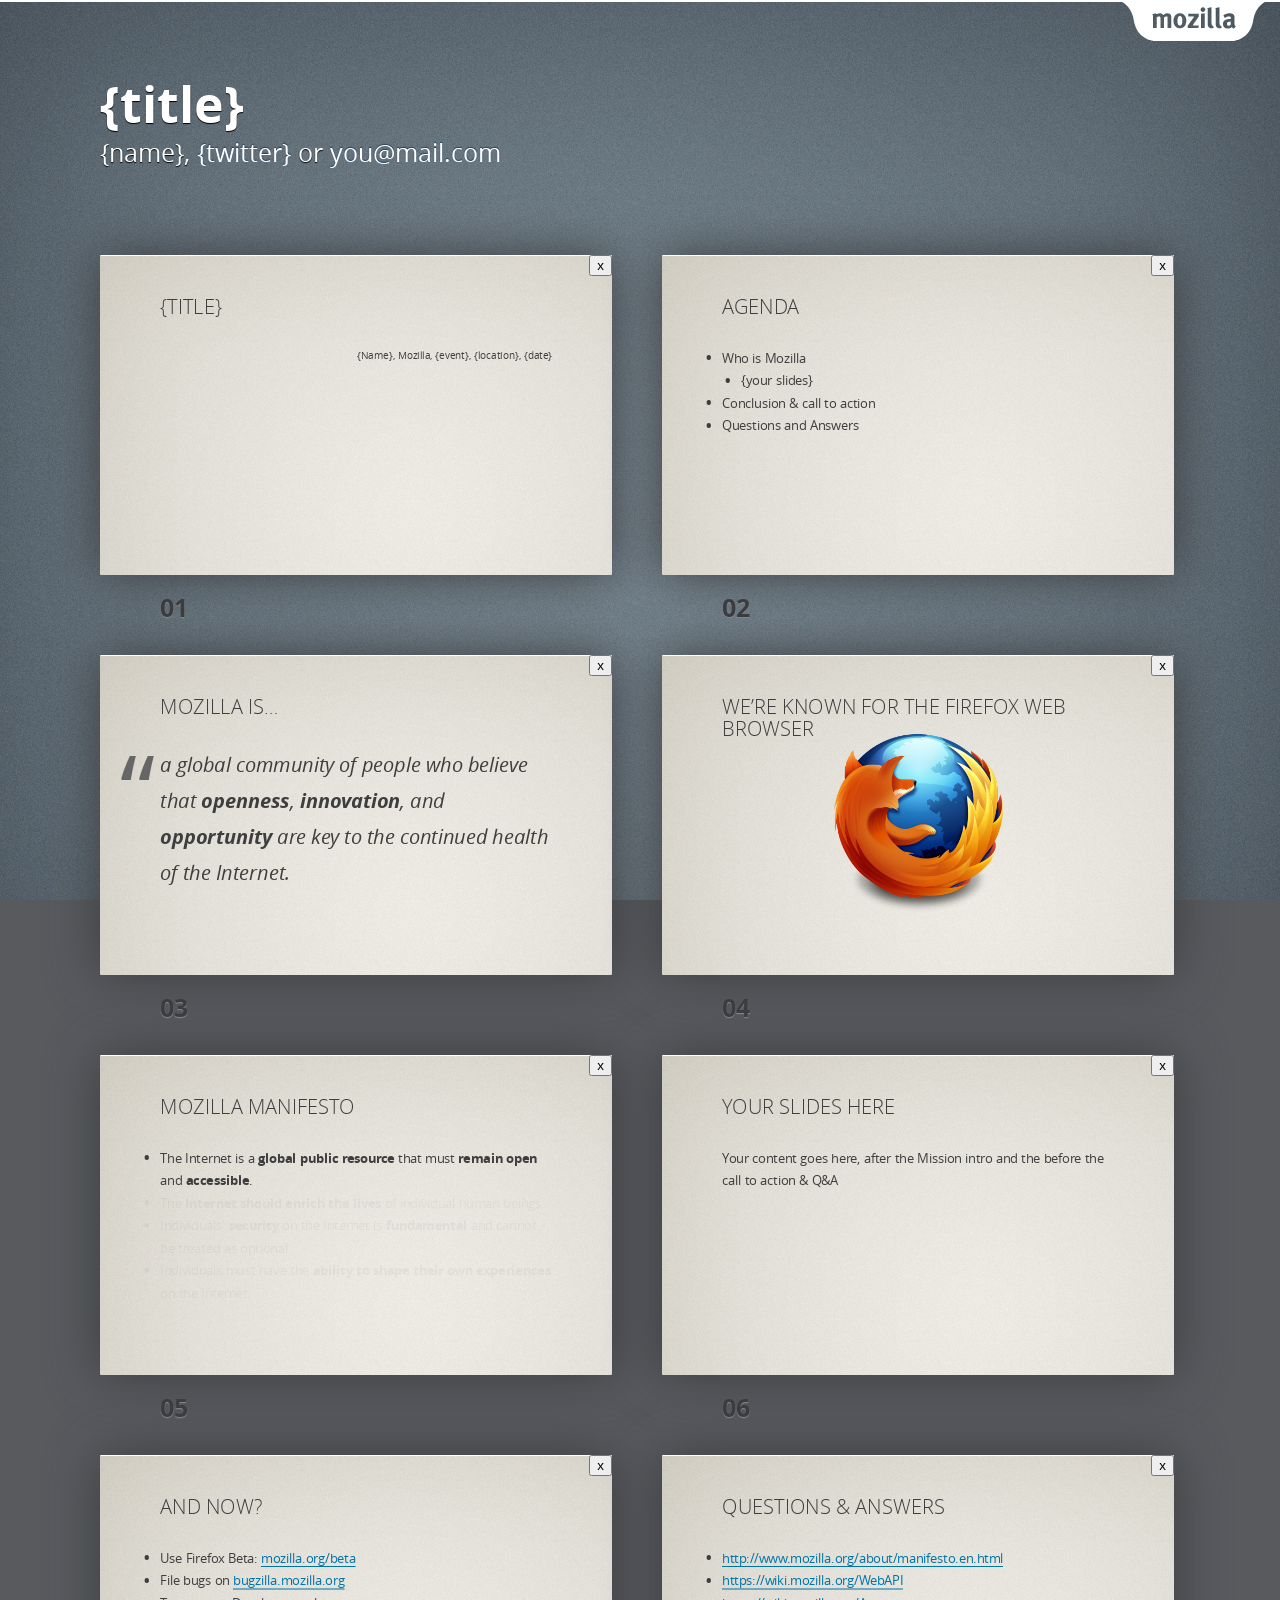
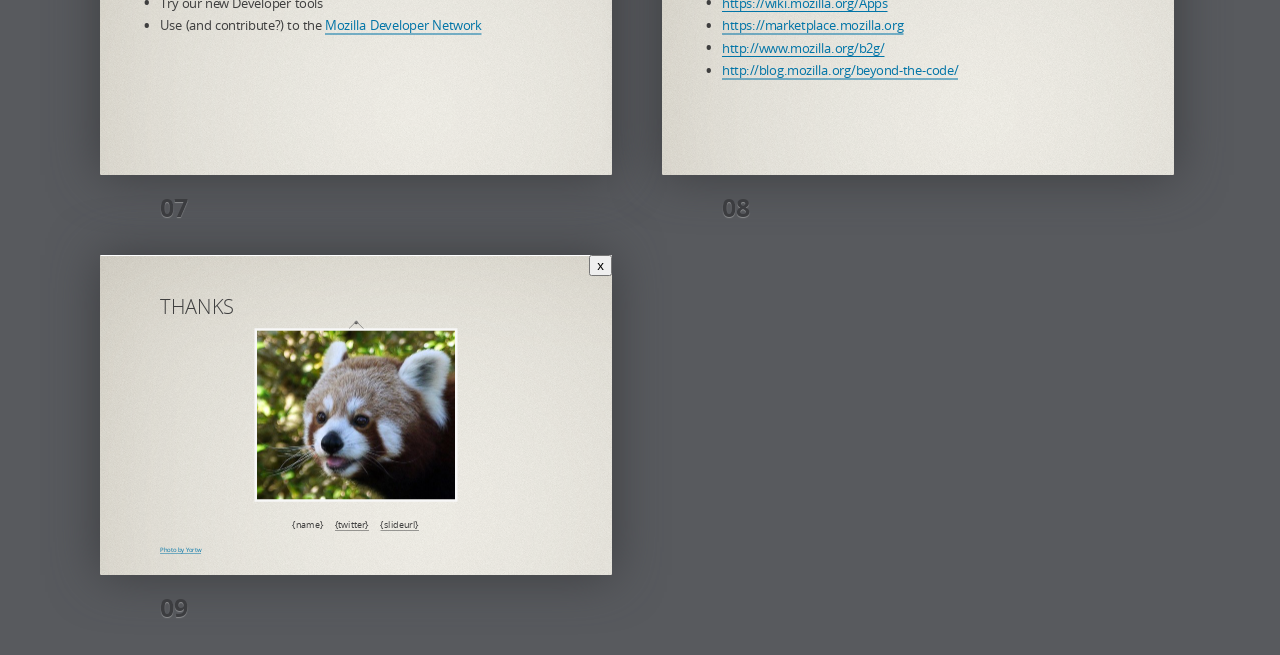
<file: html5/mozilla-mission.html>
<!DOCTYPE HTML>
<html lang="en-US" class="fade">
<head>
  <title>{title}</title>
  <meta charset="UTF-8">
  <meta name="viewport" content="width=1274, user-scalable=no">
  <link rel="stylesheet" href="themes/mozilla/styles/style.css">
  <style type="text/css">

  </style>
</head>
<body class="list">

  <header class="caption">
    <h1>{title}</h1>
    <p class="footer">{name}, <a href="http://twitter.com/">{twitter}</a> or <a href="mailto:">you@mail.com</a></p>
  </header>

  <div id="cover" class="slide"><div>
    <section>
      <header>
        <h2>{title}</h2>
      </header>
      <footer class="byline">{Name}, Mozilla, {event}, {location}, {date}</footer>
    <footer class="notes">
    </footer>
    </section>
  </div></div>

  <div id="agenda" class="slide"><div>
    <section>
      <header>
        <h2>Agenda</h2>
      </header>
      <ul>
        <li>Who is Mozilla
          <ul>
            <li>{your slides}</li>
          </ul>  
        </li>
        <li>Conclusion & call to action</li>
        <li>Questions and Answers</li>
      </ul> 
      <footer class="notes">
      </footer>
    </section>
  </div></div>

  <div id="mozilla-is" class="slide"><div>
    <section>
      <header>
        <h2>Mozilla is&hellip;</h2>
      </header>
      <blockquote>
        a global community of people who believe that <strong>openness</strong>, <strong>innovation</strong>, and <strong>opportunity</strong> are key to the continued health of the Internet.
      </blockquote>
      <footer class="notes">
      </footer>
    </section>
  </div></div>

  <div id="firefox" class="slide"><div>
    <section>
      <header>
        <h2>We’re known for the Firefox Web Browser</h2>
      </header>
        <img src="themes/mozilla/images/Fx-logo.png" class="middle" width="400" alt="Firefox">
      <footer class="notes">
      </footer>
    </section>
  </div></div>

  <div id="manifesto" class="slide"><div>
    <section>
      <header>
        <h2>Mozilla Manifesto</h2>
      </header>
      <ul class="inner">
        <li class="active">The Internet is a <strong>global public resource</strong> that must <strong>remain open</strong> and <strong>accessible</strong>.</li>
        <li>The <strong>Internet should enrich the lives</strong> of individual human beings.</li>
        <li>Individuals' <strong>security</strong> on the Internet is <strong>fundamental</strong> and cannot be treated as optional.</li>
        <li>Individuals must have the <strong>ability to shape their own experiences</strong> on the Internet.</li>
      </ul>
      <footer class="notes">
      </footer>
    </section>
  </div></div>

  <div id="yourslides" class="slide"><div>
    <section>
      <header>
        <h2>Your slides here</h2>
      </header>
      <p>Your content goes here,
after the Mission intro and the before the call to action  & Q&A</p>
      <footer class="notes">
      </footer>
    </section>
  </div></div>

  <div id="drawing" class="slide"><div>
    <section>
      <header>
        <h2>And now?</h2>
      </header>
      <ul>
        <li>Use Firefox Beta: <a href="http://mozilla.org/beta">mozilla.org/beta</a></li>
        <li>File bugs on <a href="http://bugzilla.mozilla.org">bugzilla.mozilla.org</a></li>
        <li>Try our new Developer tools</li>
        <li>Use (and contribute?) to the <a href="http://developer.mozilla.org">Mozilla Developer Network</a></li>
      </ul>
      <footer class="notes">
      </footer>
    </section>
  </div></div>

  <div id="qanda" class="slide"><div>
    <section>
      <header>
        <h2>Questions & Answers</h2>
      </header>
      <ul>
        <li><a href="http://www.mozilla.org/about/manifesto.en.html">http://www.mozilla.org/about/manifesto.en.html</a></li>
        <li><a href="https://wiki.mozilla.org/WebAPI">https://wiki.mozilla.org/WebAPI</a></li>
        <li><a href="https://wiki.mozilla.org/Apps">https://wiki.mozilla.org/Apps</a></li>
        <li><a href="https://marketplace.mozilla.org">https://marketplace.mozilla.org</a></li>
        <li><a href="http://www.mozilla.org/b2g/">http://www.mozilla.org/b2g/</a></li>
        <li><a href="http://blog.mozilla.org/beyond-the-code/">http://blog.mozilla.org/beyond-the-code/</a></li>
      </ul>
      <footer class="notes">
      </footer>
    </section>
  </div></div>

  <div id="thanks" class="slide"><div>
    <section>
      <header>
        <h2>Thanks</h2>
      </header>
        <figure class="frame middle swing">
        <img src="pictures/mozillaoverview/redpanda.jpg" 
             alt="Red panda (Firefox)">
        </figure>
      <ul class="oneline demourl">
        <li>{name}</li>
        <li><a href="http://twitter.com/">{twitter}</a></li>
        <li><a href="{slideurl}">
          {slideurl}
        </a></li>
      </ul>
      <small class="credits">
        <a href="http://www.flickr.com/photos/yortw/5798336827/">
          Photo by Yortw
        </a>
      </small>
    <footer class="notes">
      Thanks for listening! 
    </footer>
    </section>
  </div></div>

  <div class="progress"><div></div></div>
  <script src="scripts/script.js"></script>
  <!-- Copyright © 2010–2012 Vadim Makeev — pepelsbey.net -->
</body>
</html>
</file>
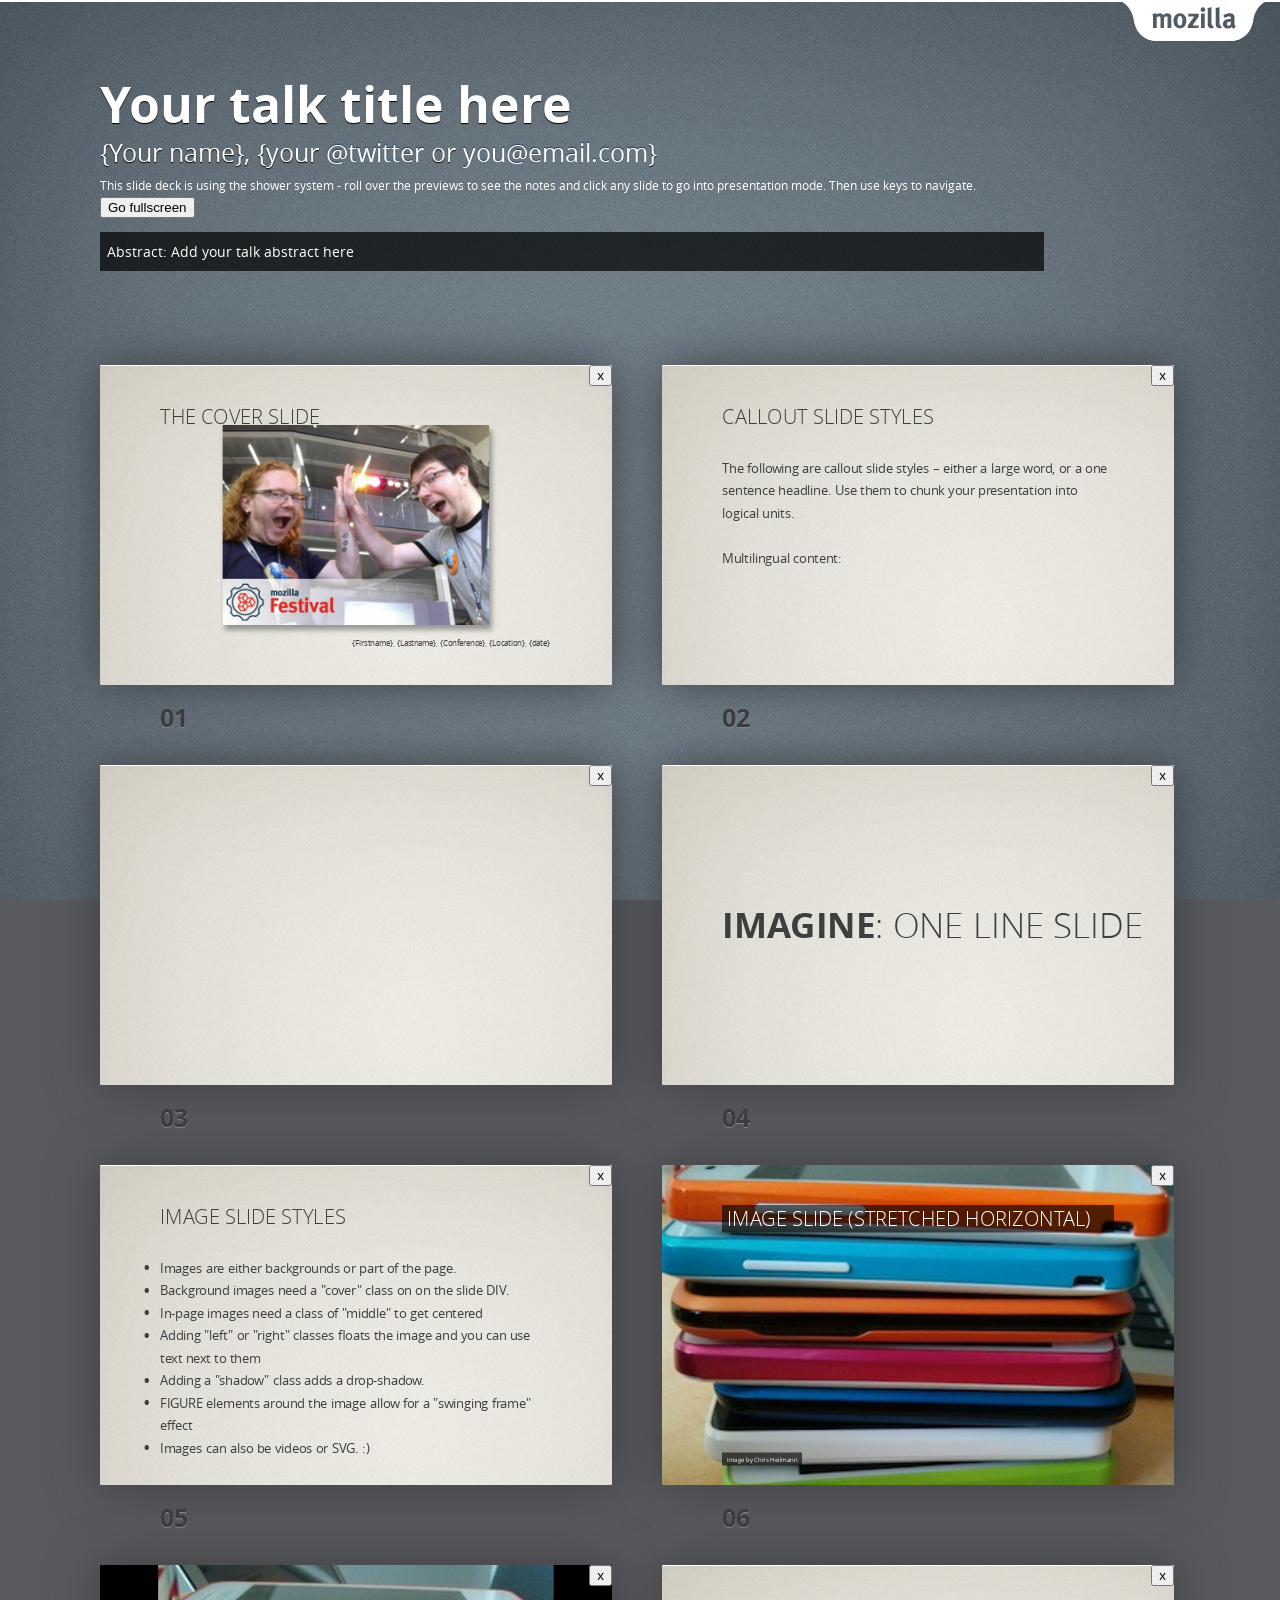
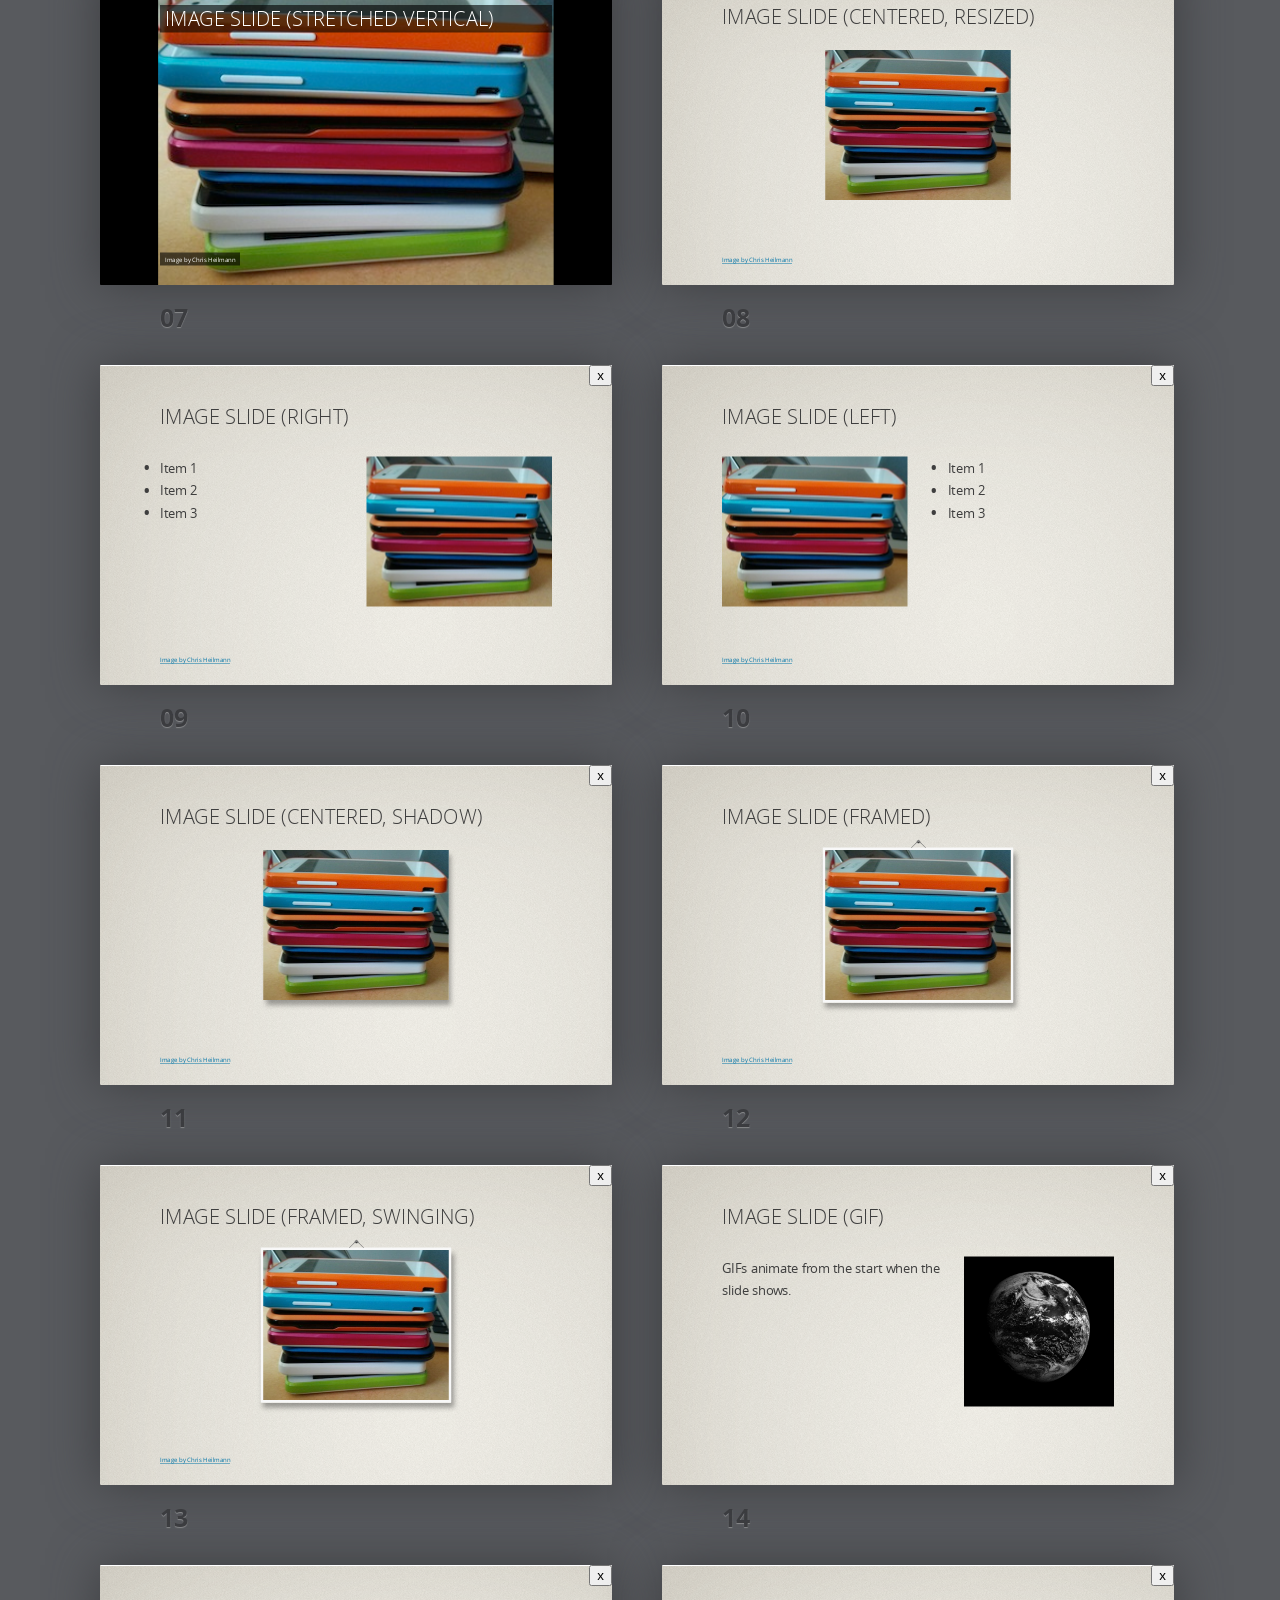
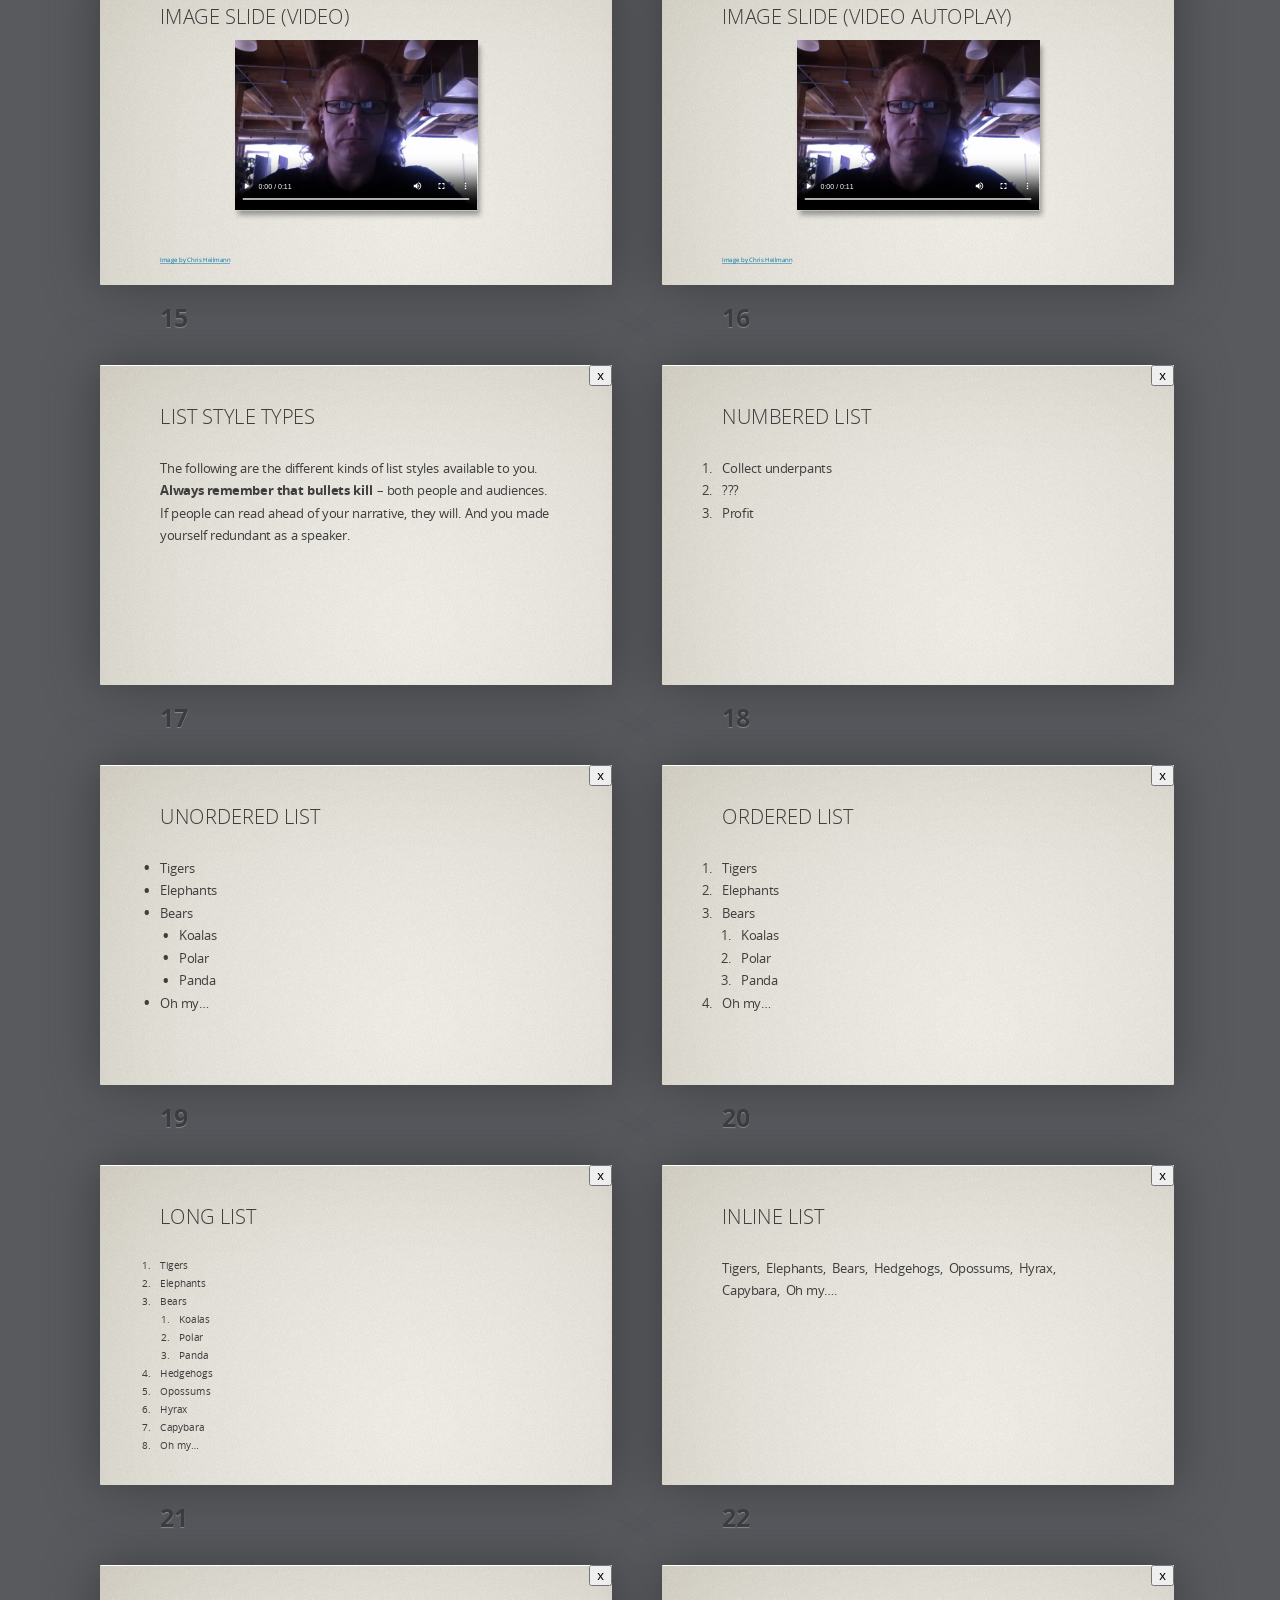
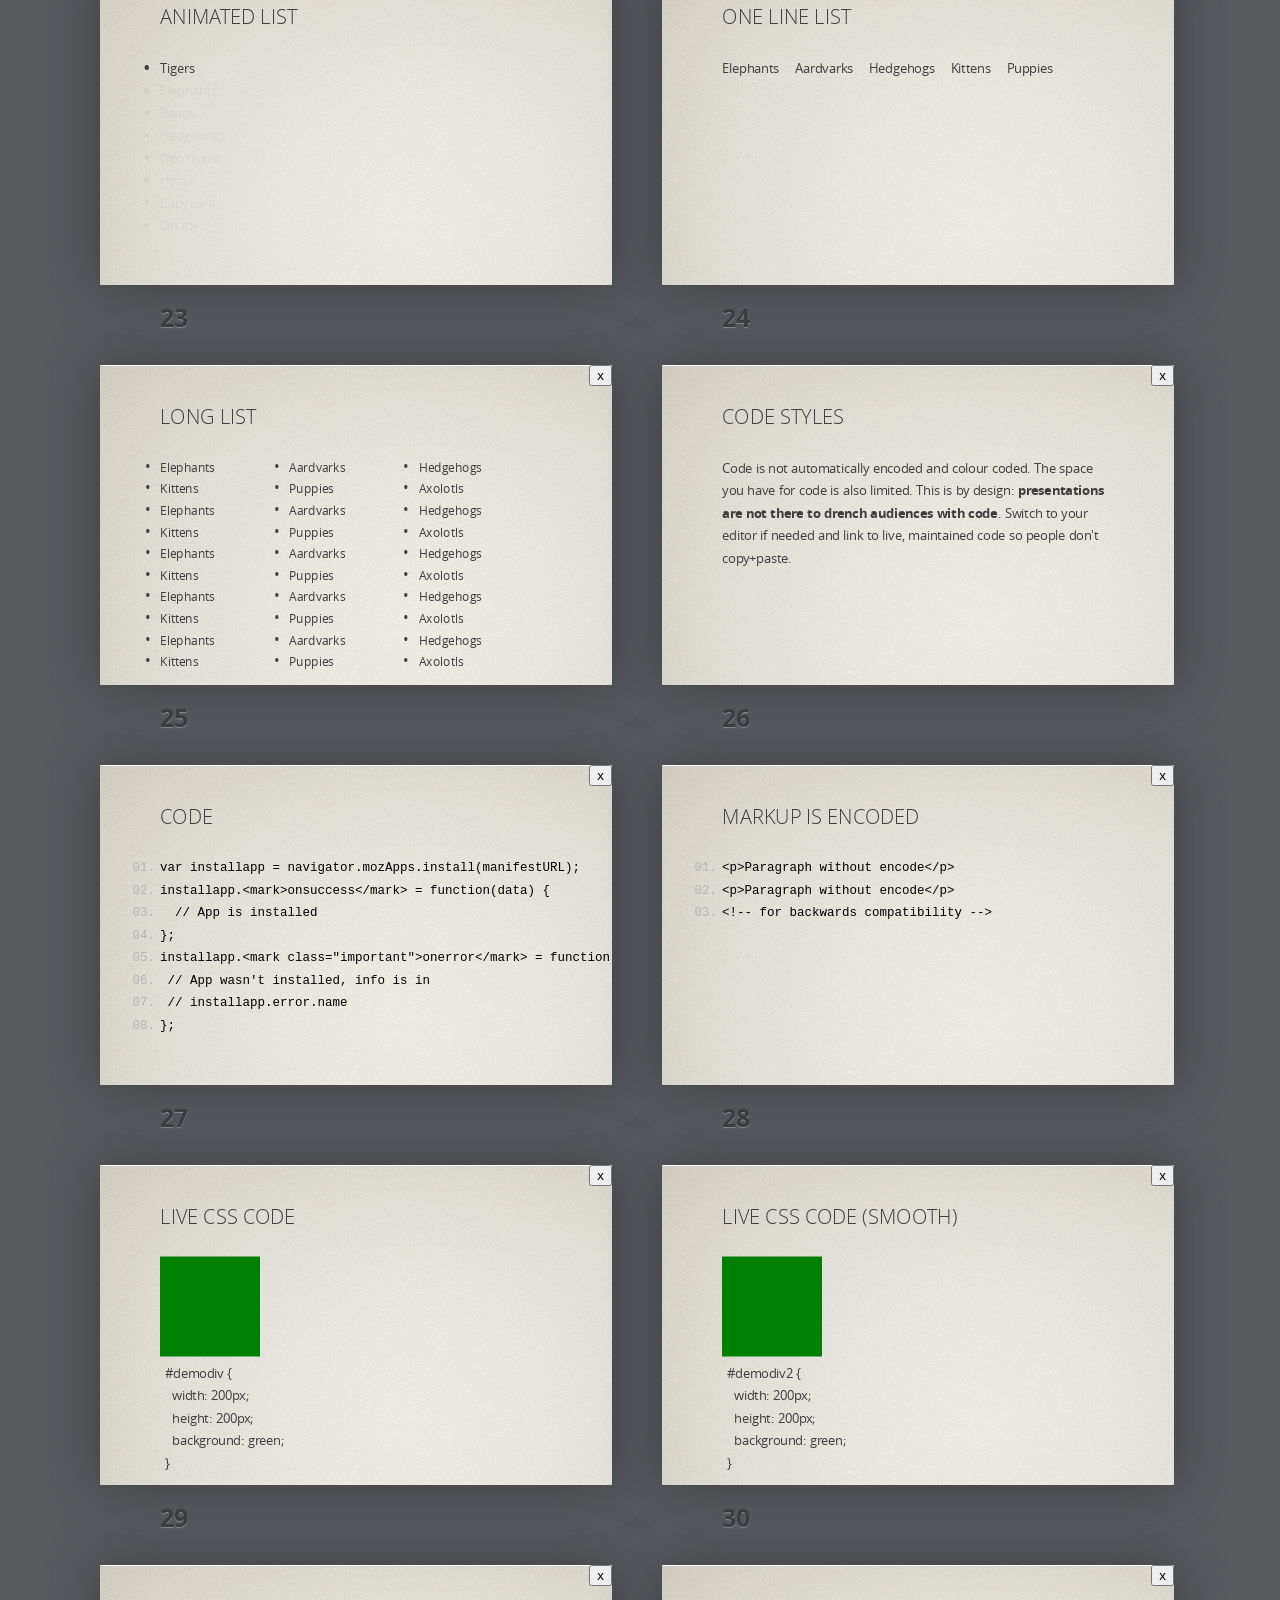
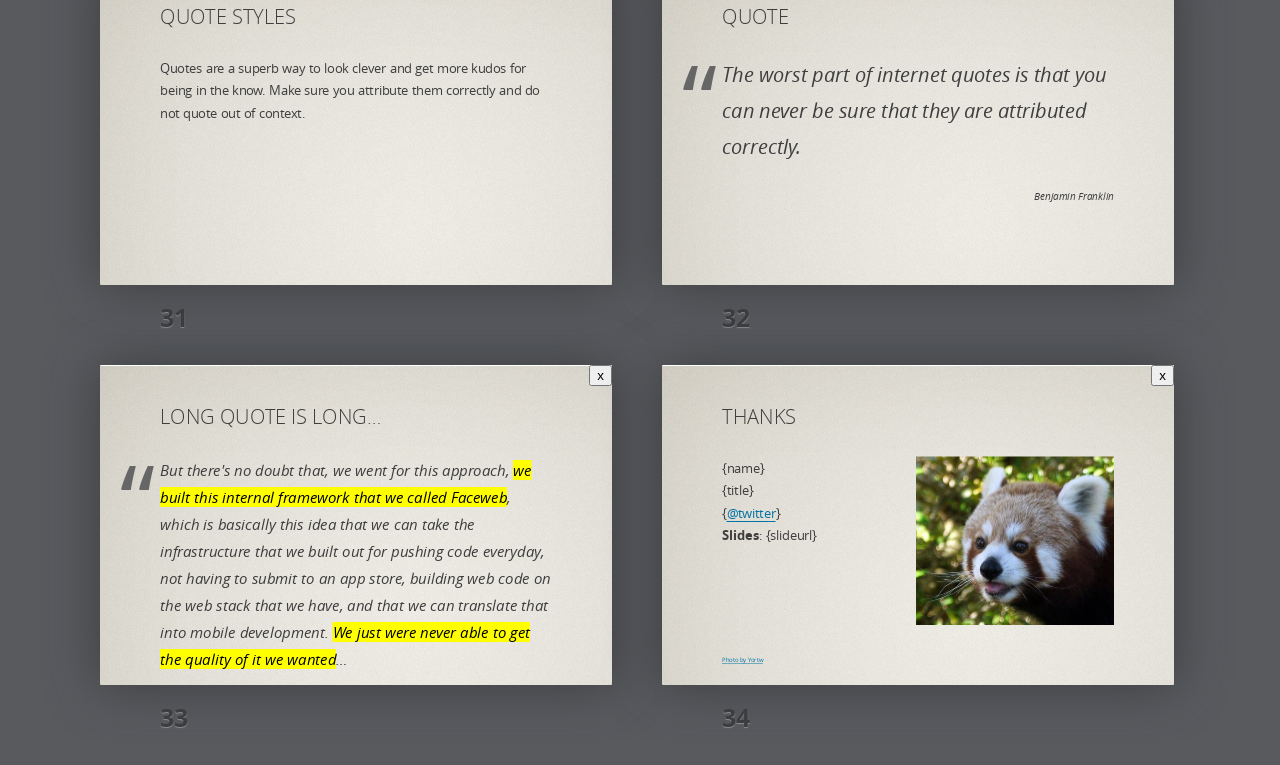
<file: html5/template.html>
<!DOCTYPE HTML>
<!-- <html lang="en-US"> -->
<html lang="en-US" class="fade">
<!-- 
  ^ a class of "fade" makes slides fade smoothly into one another
 -->
<!-- <html lang="en-US" class="nonumbers"> -->
<!-- 
  If you want no numbers on the slides add a "nonumbers" class 
  to the HTML element.
  Adding a class of "fade" will make slides fade into another. 
-->
<head>
  <meta charset="UTF-8">
  <title>Your talk title here</title>
<!-- 
  If you upload your slides to the web, ensure that you have 
  a good title - this shows up in search results and social
  media links
 -->
  <meta name="viewport" content="width=device-width, user-scalable=yes">
  <link rel="stylesheet" href="themes/mozilla/styles/style.css">
</head>
<body class="list">
  <header class="caption">
    <h1>Your talk title here</h1>
    <p class="footer">
      {Your name}, 
      {your <a href="http://twitter.com/">@twitter</a> or 
      <a href="mailto:you@email.com">you@email.com</a>}
    </p>
  </header>
  <aside class="talkdescription">
    <p>This slide deck is using the shower system - roll over the previews to see the notes and click any slide to go into presentation mode. Then use keys to navigate. <button onclick="goFullScreen()">Go fullscreen</button></p>
    <p class="abstract">
      <strong>Abstract: </strong>
       Add your talk abstract here
    </p>
  </aside>

<!-- 
    Simply copy the whole block for each slide you want.
  Special slides get extra classes. Each slide needs an ID 
  to allow for bookmarking and target jumping.
-->

  <div id="cover" class="slide"><div>
    <section>
      <header>
        <h2>The cover slide</h2>
      </header>
      <img src="pictures/templatedemos/high-five.jpg" 
           class="middle shadow" height="400"
           alt="High-five at the Mozilla Festival!">
      <small class="byline">
        {Firstname}, {Lastname}, {Conference}, {Location}, {date}
      </small>
      <footer class="notes">
        This is a simple cover slide with an image in the middle
      </footer>
    </section>
  </div></div>

<!-- end slide block -->

  <div id="callout" class="slide"><div>
    <section>
      <header>
        <h2>Callout slide styles</h2>
      </header>
      <p>The following are callout slide styles – either a large word, or a one sentence headline. Use them to chunk your presentation into logical units.</p>
      <p>Multilingual content:</p>
      <div class="en-US">This is English.</div>
      <div class="zh-CN">这是中文（简体）。</div>
      <div class="zh-TW">這是中文（繁體）。</div>
      <div class="ja-JP">これは日本語です。</div>
      <footer class="notes">
      </footer>
    </section>
  </div></div>  

  <div id="shout" class="slide shout"><div>
    <section>
      <header>
        <h2>
          <div class="en-US">Shout slide</div>
          <div class="zh-CN">标题</div>
          <div class="zh-TW">標題</div>
          <div class="ja-JP">タイトル</div>
        </h2>
      </header>
      <footer class="notes">
      </footer>
    </section>
  </div></div>  

  <div id="oneline" class="slide oneline"><div>
    <section>
      <header>
        <h2><strong>Imagine</strong>: One line slide</h2>
      </header>
      <footer class="notes">
      </footer>
    </section>
  </div></div>  

  <div id="imagesinfo" class="slide"><div>
    <section>
      <header>
        <h2>Image slide styles</h2>
      </header>
      <ul>
        <li>Images are either backgrounds or part of the page.</li>
        <li>Background images need a "cover" class on on the slide DIV.</li>
        <li>In-page images need a class of "middle" to get centered</li>
        <li>Adding "left" or "right" classes floats the image and you can use text next to them</li>
        <li>Adding a "shadow" class adds a drop-shadow.</li>
        <li>FIGURE elements around the image allow for a "swinging frame" effect</li>
        <li>Images can also be videos or SVG. :)</li>
      </ul>
      <footer class="notes">
      </footer>
    </section>
  </div></div>

  <div id="imageh" class="slide cover w"><div>
    <section>
      <header>
        <h2>Image slide (stretched horizontal)</h2>
      </header>
      <img src="pictures/templatedemos/phones.jpg" 
           class="middle" 
           alt="Firefox OS phones">
      <small class="credits">
        <a href="http://www.flickr.com/photos/codepo8/9506545800/">
          Image by Chris Heilmann
        </a>
      </small>
      <footer class="notes">
      </footer>
    </section>
  </div></div>

  <div id="imagev" class="slide cover h"><div>
    <section>
      <header>
        <h2>Image slide (stretched vertical)</h2>
      </header>
      <img src="pictures/templatedemos/phones.jpg" 
           class="middle" 
           alt="Firefox OS phones">
      <small class="credits">
        <a href="http://www.flickr.com/photos/codepo8/9506545800/">
          Image by Chris Heilmann
        </a>
      </small>
      <footer class="notes">
        Introduce yourself, who you are and why you are the person to give that talk
      </footer>
    </section>
  </div></div>

  <div id="imagemiddle" class="slide"><div>
    <section>
      <header>
        <h2>Image slide (centered, resized)</h2>
      </header>
      <img src="pictures/templatedemos/smallphones.jpg" 
           class="middle"
           alt="Firefox OS phones">
      <small class="credits">
        <a href="http://www.flickr.com/photos/codepo8/9506545800/">
          Image by Chris Heilmann
        </a>
      </small>
      <footer class="notes">
        Introduce yourself, who you are and why you are the person to give that talk
      </footer>
    </section>
  </div></div>

  <div id="imageright" class="slide"><div>
    <section>
      <header>
        <h2>Image slide (right)</h2>
      </header>
      <img src="pictures/templatedemos/smallphones.jpg" 
           class="right" 
           alt="Firefox OS phones">

      <ul>
        <li>Item 1</li>
        <li>Item 2</li>
        <li>Item 3</li>
      </ul>     

      <small class="credits">
        <a href="http://www.flickr.com/photos/codepo8/9506545800/">
          Image by Chris Heilmann
        </a>
      </small>
      <footer class="notes">
        Introduce yourself, who you are and why you are the person to give that talk
      </footer>
    </section>
  </div></div>

  <div id="imageleft" class="slide"><div>
    <section>
      <header>
        <h2>Image slide (left)</h2>
      </header>
      <img src="pictures/templatedemos/smallphones.jpg" 
           class="left" 
           alt="Firefox OS phones">

      <ul>
        <li>Item 1</li>
        <li>Item 2</li>
        <li>Item 3</li>
      </ul>     

      <small class="credits">
        <a href="http://www.flickr.com/photos/codepo8/9506545800/">
          Image by Chris Heilmann
        </a>
      </small>
      <footer class="notes">
      </footer>
    </section>
  </div></div>

  <div id="imageshadow" class="slide"><div>
    <section>
      <header>
        <h2>Image slide (centered, shadow)</h2>
      </header>
      <img src="pictures/templatedemos/smallphones.jpg" 
           class="middle shadow"
           alt="Firefox OS phones">
      <small class="credits">
        <a href="http://www.flickr.com/photos/codepo8/9506545800/">
          Image by Chris Heilmann
        </a>
      </small>
      <footer class="notes">
      </footer>
    </section>
  </div></div>

  <div id="imageframe" class="slide"><div>
    <section>
      <header>
        <h2>Image slide (framed)</h2>
      </header>
      <figure class="middle shadow frame">
      <img src="pictures/templatedemos/smallphones.jpg" 
           alt="Firefox OS phones">
      </figure>     
      <small class="credits">
        <a href="http://www.flickr.com/photos/codepo8/9506545800/">
          Image by Chris Heilmann
        </a>
      </small>
      <footer class="notes">
      </footer>
    </section>
  </div></div>

  <div id="imageswing" class="slide"><div>
    <section>
      <header>
        <h2>Image slide (framed, swinging)</h2>
      </header>
      <figure class="middle shadow frame swing">
      <img src="pictures/templatedemos/smallphones.jpg" 
           alt="Firefox OS phones">
      </figure>     
      <small class="credits">
        <a href="http://www.flickr.com/photos/codepo8/9506545800/">
          Image by Chris Heilmann
        </a>
      </small>
      <footer class="notes">
      </footer>
    </section>
  </div></div>

  <div id="imagegif" class="slide"><div>
    <section>
      <header>
        <h2>Image slide (GIF)</h2>
      </header>
      <img src="pictures/templatedemos/earthphases.gif" 
           alt="Earthphases" class="right" width="300">
      <p>GIFs animate from the start when the slide shows.</p>
      <footer class="notes">
      </footer>
    </section>
  </div></div>

  <div id="videoswing" class="slide"><div>
    <section>
      <header>
        <h2>Image slide (video)</h2>
      </header>
      <video controls class="middle shadow">
        <source src="pictures/templatedemos/wave.mp4" type="video/mp4"></source>
        <source src="pictures/templatedemos/wave.webm" type="video/webm"></source>
      </video>
      <small class="credits">
        <a href="http://www.flickr.com/photos/codepo8/9506545800/">
          Image by Chris Heilmann
        </a>
      </small>
      <footer class="notes">
      </footer>
    </section>
  </div></div>

  <div id="videoautoplay" class="slide autoplay"><div>
    <section>
      <header>
        <h2>Image slide (video autoplay)</h2>
      </header>
      <video controls class="middle shadow">
        <source src="pictures/templatedemos/wave.mp4" type="video/mp4"></source>
        <source src="pictures/templatedemos/wave.webm" type="video/webm"></source>
      </video>
      <small class="credits">
        <a href="http://www.flickr.com/photos/codepo8/9506545800/">
          Image by Chris Heilmann
        </a>
      </small>
      <footer class="notes">
      </footer>
    </section>
  </div></div>


  <div id="listtypes" class="slide"><div>
    <section>
      <header>
        <h2>List style types</h2>
      </header>
      <p>The following are the different kinds of list styles available to you. <strong>Always remember that bullets kill</strong> – both people and audiences. If people can read ahead of your narrative, they will. And you made yourself redundant as a speaker.</p>
      <footer class="notes">
      </footer>
    </section>
  </div></div>

  <div id="numbered" class="slide"><div>
    <section>
      <header>
        <h2>Numbered list</h2>
      </header>
      <ol>
        <li>Collect underpants</li>
        <li>???</li>
        <li>Profit</li>
      </ol>
      <footer class="notes">
      </footer>
    </section>
  </div></div>

 <div id="list" class="slide"><div>
    <section>
      <header>
        <h2>Unordered List</h2>
      </header>
      <ul>
        <li>Tigers</li>
        <li>Elephants</li>
        <li>Bears
          <ul>
            <li>Koalas</li>
            <li>Polar</li>
            <li>Panda</li>
          </ul>
        </li>
        <li>Oh my&hellip;</li>
      </ul>
      <footer class="notes">
      </footer>
    </section>
  </div></div>

 <div id="orderedlist" class="slide"><div>
    <section>
      <header>
        <h2>Ordered List</h2>
      </header>
      <ol>
        <li>Tigers</li>
        <li>Elephants</li>
        <li>Bears
          <ol>
            <li>Koalas</li>
            <li>Polar</li>
            <li>Panda</li>
          </ol>
        </li>
        <li>Oh my&hellip;</li>
      </ol>
      <footer class="notes">
      </footer>
    </section>
  </div></div>

 <div id="longlist" class="slide"><div>
    <section>
      <header>
        <h2>Long List</h2>
      </header>
      <ol class="longlist">
        <li>Tigers</li>
        <li>Elephants</li>
        <li>Bears
          <ol>
            <li>Koalas</li>
            <li>Polar</li>
            <li>Panda</li>
          </ol>
        </li>
        <li>Hedgehogs</li>
        <li>Opossums</li>
        <li>Hyrax</li>
        <li>Capybara</li>
        <li>Oh my&hellip;</li>
      </ol>
      <footer class="notes">
      </footer>
    </section>
  </div></div>

 <div id="inlinelist" class="slide"><div>
    <section>
      <header>
        <h2>Inline List</h2>
      </header>
      <ul class="inline">
        <li>Tigers</li>
        <li>Elephants</li>
        <li>Bears</li>
        <li>Hedgehogs</li>
        <li>Opossums</li>
        <li>Hyrax</li>
        <li>Capybara</li>
        <li>Oh my&hellip;</li>
      </ul>
      <footer class="notes">moo
      </footer>
    </section>
 </div></div>

 <div id="animatedlist" class="slide"><div>
    <section>
      <header>
        <h2>Animated List</h2>
      </header>
      <ul class="inner">
        <li class="active">Tigers</li>
        <li>Elephants</li>
        <li>Bears</li>
        <li>Hedgehogs</li>
        <li>Opossums</li>
        <li>Hyrax</li>
        <li>Capybara</li>
        <li>Oh my&hellip;</li>
      </ul>
      <footer class="notes">
      </footer>
    </section>
 </div></div>

  <div id="onelinelist" class="slide"><div>
    <section>
      <header>
        <h2>One line list</h2>
      </header>
      <ul class="oneline">
        <li>Elephants</li>
        <li>Aardvarks</li>
        <li>Hedgehogs</li>
        <li>Kittens</li>
        <li>Puppies</li>
      </ul>
      <footer class="notes">
      </footer>
    </section>
  </div></div>

  <div id="reallylonglist" class="slide"><div>
    <section>
      <header>
        <h2>Long list</h2>
      </header>
      <ul class="lots">
        <li>Elephants</li>
        <li>Aardvarks</li>
        <li>Hedgehogs</li>
        <li>Kittens</li>
        <li>Puppies</li>
        <li>Axolotls</li>
        <li>Elephants</li>
        <li>Aardvarks</li>
        <li>Hedgehogs</li>
        <li>Kittens</li>
        <li>Puppies</li>
        <li>Axolotls</li>
        <li>Elephants</li>
        <li>Aardvarks</li>
        <li>Hedgehogs</li>
        <li>Kittens</li>
        <li>Puppies</li>
        <li>Axolotls</li>
        <li>Elephants</li>
        <li>Aardvarks</li>
        <li>Hedgehogs</li>
        <li>Kittens</li>
        <li>Puppies</li>
        <li>Axolotls</li>
        <li>Elephants</li>
        <li>Aardvarks</li>
        <li>Hedgehogs</li>
        <li>Kittens</li>
        <li>Puppies</li>
        <li>Axolotls</li>
      </ul>
      <footer class="notes">
      </footer>
    </section>
  </div></div>

  <div id="codestyles" class="slide"><div>
    <section>
      <header>
        <h2>Code styles</h2>
      </header>
      <p>Code is not automatically encoded and colour coded. The space you have for code is also limited. This is by design: <strong>presentations are not there to drench audiences with code</strong>. Switch to your editor if needed and link to live, maintained code so people don't copy+paste.</p>
      <footer class="notes">
      </footer> 
    </section>
  </div></div>

   <div id="codedemo" class="slide"><div>
    <section>
      <header>
        <h2>code</h2>
      </header>
        <pre>
        <code>var installapp = navigator.mozApps.install(manifestURL);</code>
        <code>installapp.<mark>onsuccess</mark> = function(data) {</code>
        <code>  // App is installed</code>
        <code>};</code>
        <code>installapp.<mark class="important">onerror</mark> = function() {</code>
        <code> // App wasn't installed, info is in </code>
        <code> // installapp.error.name</code>
        <code>};</code>
        </pre>
      <footer class="notes">
      </footer>
    </section>
  </div></div>

   <div id="markupdemo" class="slide"><div>
    <section>
      <header>
        <h2>Markup is encoded</h2>
      </header>
        <pre>
        <code><p>Paragraph without encode</p></code>
        <code>&lt;p&gt;Paragraph without encode&lt;/p&gt;</code>
        <code><!-- for backwards compatibility --></code>
        </pre>
      <footer class="notes">
      </footer>
    </section>
  </div></div>

  <div id="livecode" class="slide"><div>
    <section>
      <header>
        <h2>Live CSS code</h2>
      </header>
      <div id="demodiv"></div>
<style contenteditable>#demodiv {
  width: 200px;
  height: 200px;
  background: green;
}</style>
    <footer class="notes">
    </footer>
    </section>
  </div></div>

  <div id="smoothlivecode" class="slide"><div>
    <section>
      <header>
        <h2>Live CSS code (smooth)</h2>
      </header>
      <div id="demodiv2" class="smoothdemo"></div>
<style contenteditable>#demodiv2 {
  width: 200px;
  height: 200px;
  background: green;
}</style>
    <footer class="notes">
    </footer>
    </section>
  </div></div>

  <div id="quotes" class="slide"><div>
    <section>
      <header>
        <h2>Quote styles</h2>
      </header>
      <p>Quotes are a superb way to look clever and get more kudos for being in the know. Make sure you attribute them correctly and do not quote out of context.</p>
      <footer class="notes">
      </footer> 
    </section>
  </div></div>

  <div id="simplequote" class="slide"><div>
    <section>
      <header>
        <h2>Quote</h2>
      </header>
      <blockquote>
        <p>The worst part of internet quotes is that you can never be sure that they are attributed correctly.</p>
        <p class="byline">Benjamin Franklin</p>
      </blockquote>
      <footer class="notes">
      </footer> 
    </section>
  </div></div>

  <div id="longquote" class="slide"><div>
    <section>
      <header>
        <h2>Long quote is long&hellip;</h2>
      </header>
      <blockquote class="lots">
        But there's no doubt that, we went for this approach, <mark>we built this internal framework that we called Faceweb</mark>, which is basically this idea that we can take the infrastructure that we built out for pushing code everyday, not having to submit to an app store, building web code on the web stack that we have, and that we can translate that into mobile development. <mark>We just were never able to get the quality of it we wanted</mark>&hellip;
      </blockquote>
    <footer class="notes">
      It seems the main failure was Facebook's approach and internal system creating HTML5 apps - not the technology itself.
    </footer>
    </section>
  </div></div>

  <div id="thanks" class="slide"><div>
    <section>
      <header>
        <h2>Thanks</h2>
      </header>
      <img src="pictures/mozillaoverview/redpanda.jpg" class="right" alt="Red panda (Firefox)">
      <ul class="nobull">
        <li>{name}</li>
        <li>{title}</li>
        <li>{<a href="http://twitter.com/">@twitter</a>}</li>
        <li><strong>Slides</strong>: {slideurl}</li>
      </ul>
      <small class="credits">
        <a href="http://www.flickr.com/photos/yortw/5798336827/">Photo by <a href="http://www.flickr.com/photos/yortw/">Yortw</a></a>
      </small>

    <footer class="notes">
    </footer>

    </section>
  </div></div>

  <!--
    To hide progress bar from entire presentation
    just remove “progress” element.
    -->
  <div class="progress"><div></div></div>
  <div id="langMenuDivId">
    <!-- Having event.stopPropagation() prevents keypresses on the language menu from affecting slideshow progression -->
    <select id="langMenuId" onchange="changeLanguage();" onkeydown="event.stopPropagation()">
      <option value="en-US">English</option>
      <option value="zh-CN">中文（简体）</option>
      <option value="zh-TW">中文（繁體）</option>
      <option value="ja-JP">日本語</option>
    </select>
  </div>
  <script src="scripts/script.js"></script>
  <!-- Copyright © 2010–2012 Vadim Makeev — pepelsbey.net -->
</body>
</html>
</file>
<file: html5/themes/mozilla/styles/style.css>
/*
  Mozilla theme for Shower presentation template: http://github.com/pepelsbey/shower
  Copyright © 2010–2011 Vadim Makeev, http://pepelsbey.net/
  Licensed under MIT license: https://github.com/pepelsbey/shower/wiki/License
  Theme by Chris Heilmann http://christianheilmann.com @codepo8
*/

@import url(fonts.css);
@import url(reset.css);

BODY {
  font:25px/1.8 'Open Sans', sans-serif;
  counter-reset:paging;
  }

body:after {
  position:absolute;
  top:0;
  right:10px;
  width:153px;
  height:41px;
  background:url(../images/tab-2.png);
  content:'';
  }


/* Slide
---------------------------------------- */
.slide button.cb {
  position: absolute;
  top: 80px;
  right: 0;
}
.full .slide button.cb {
  display: none;
}
.inactive {
  opacity: .5;
}
.slide:after {
  counter-increment:paging;
  content:counter(paging, decimal-leading-zero);
  }
.slide section {
  padding:80px 120px 0;
  width:784px;
  height:560px;
  background:url(../images/bg-sandstone-2.png);
  color:rgb(62,62,62);
  }

/* 
  No numbering in the progress bar:
  add "nonumbers" class to <html> 
*/
.nonumbers .full .slide:after{
  content: '';
  }

/* 
  Smooth fading in between slides:
  add "fade" class to <html>
*/
.fade .full .slide section {
  -webkit-transition: opacity 1s;
     -moz-transition: opacity 1s;
      -ms-transition: opacity 1s;
       -o-transition: opacity 1s;
          transition: opacity 1s;
  opacity: 0;
}
.fade .full .slide:target section { 
  opacity: 1;
}
.fade .full .slide { 
  background: url(../images/bg-sandstone-2.png);
}
/* 
  Picture frame
*/
.frame {
  display:block;
}
.shadow {
   box-shadow: 5px 10px 10px rgba(0,0,0,.35);
}
.frame img {

  border: 5px solid #f8f8f8; z-index: 2; display: block; 
}
.frame::after {
  content: '';
  display: block;
  position: absolute;
  top: -10px;
  left: 50%;
  margin-left: -10px;
  width: 20px;
  height: 20px;
  -webkit-transform: rotate(45deg);
  -moz-transform: rotate(45deg );
  -ms-transform: rotate(45deg );
  -o-transform: rotate(45deg );
  transform: rotate(45deg);
  border-style: solid;
  border-color: #666;
  border-width: 1px 0 0 1px;
}
.frame::before {
  content: '';
  display: block;
  width: 5px;
  height: 5px;
  background-image: 
    -webkit-linear-gradient(top, #f1f1f1 0%, #333 80%, #000 95%);
  background-image:
    -moz-linear-gradient(to bottom, #f1f1f1 0%, #333 80%, #000 95%);
  background-image: 
    linear-gradient(to bottom, #f1f1f1 0%, #333 80%, #000 95%);
  border-radius: 50%;
  border: 1px solid #666;
  position: absolute;
  top: -15px;
  left: 50%;
  margin-left: -3px;
}



/* Header */
.slide header {
  margin:0 0 58px;
  color:rgb(62,62,62);
  text-transform: uppercase;
  font:lighter 40px/1.13 'Open Sans', sans-serif;
  }

/* Elements */
.slide p {
  margin:0 0 45px;
  }
.slide p.note {
  color:#888;
  }
.slide a {
  border-bottom:0.1em solid;
  color:#0174A7;
  text-decoration:none;
  }
.slide a[target=_blank] {
  margin-right:22px;
  }
.slide a[target=_blank]:after {
  position:absolute;
  margin-left:7px;
  font-family:'Target Blank';
  content:'\005E';
  }
.slide b,
.slide strong {
  font-weight:bold;
  }
.slide i,
.slide em {
  font-style:italic;
  }
.slide kbd,
.slide code {
  padding:3px 8px;
  -webkit-border-radius:8px;
  -moz-border-radius:8px;
  border-radius:8px;
  background:#FAFAA2;
  color:#000;
  -webkit-tab-size:4;
  -moz-tab-size:4;
  -o-tab-size:4;
  tab-size:4;
  font-family:'monaco', 'courier', monospace;
  }

/* Quote */
.slide blockquote {
  font-style:italic;
  font-size: 40px;
  }
.slide blockquote.lots {
  font-style:italic;
  font-size: 30px;
  }
.slide blockquote:before {
  position:absolute;
  margin:-15px 0 0 -80px;
  color:#666;
  font:200px/1 'Open Sans', sans-serif;
  content:'\201C'; /* ldquo */
  }
blockquote .quotesource {
  font-size: 20px;
  text-align: right;
}

/* Lists */
.slide ol,
.slide ul {
  margin:0 0 45px;
  counter-reset:list;
  }
  .slide ul ul,
  .slide ol ul,
  .slide ol ol,
  .slide ul ol {
    margin:0 0 0 38px;
    }
  .slide ol > li:before,
  .slide ul > li:before {
    position:absolute;
    margin-left:-120px;
    width:100px;
    color:rgb(62,62,62);
    text-align:right;
    }
  .slide ul > li:before {
    content:'\2022'; /* bull */
    line-height:1.1;
    font-size:40px;
    }
  .slide ol > li:before {
    counter-increment:list;
    content:counter(list)'.';
    }
  /* Inner navigation */
  .inner li {
    opacity: 0.05;
    -webkit-transition: opacity 1s;
       -moz-transition: opacity 1s;
         -o-transition: opacity 1s;
            transition: opacity 1s;
    }
  .inner .active {
    opacity: 1;
  }

/* Code */
.slide pre {
  margin:0 0 45px;
  counter-reset:code;
  white-space:normal;
  }
  .slide pre code {
    display:block;
    padding:0;
    background:none;
    white-space:pre;
    }
  .slide pre code:before {
    position:absolute;
    margin:0 0 0 -120px;
    width:110px;
    color:rgb(182, 182, 182);
    text-align:right;
    counter-increment:code;
    content:counter(code, decimal-leading-zero)'.';
    }
  .slide pre mark {
    padding:3px 8px;
    -webkit-border-radius:8px;
    -moz-border-radius:8px;
    border-radius:8px;
    background:#FAFAA2;
    color:#000;
    font-style:normal;
    }
  .slide pre .important {
    background:#C00;
    color:#FFF;
    font-weight:normal;
    }
  .slide pre .comment {
    padding:0;
    background:none;
    color:#888;
    }

/* Cover */
.slide.cover section {
  background:#000;
  overflow:hidden;
  }
  .slide.cover section:before {
    display:none;
  }
  .slide.cover .byline {
    color: #fff;
    text-align: right;
    position: absolute;
    bottom: 10px;
    right: 10px;
  }
.slide.cover img,
.slide.cover svg,
.slide.cover video,
.slide.cover object {
  position:absolute;
  top:0;
  left:50%;
  z-index:-1;
  height:100%;
  -webkit-transform:translateX(-50%);
  -moz-transform:translateX(-50%);
  -ms-transform:translateX(-50%);
  -o-transform:translateX(-50%);
  transform:translateX(-50%);
  }
.slide.cover.w img,
.slide.cover.w svg,
.slide.cover.w video,
.slide.cover.w object {
  top:50%;
  left:0;
  width:100%;
  height:auto;
  -webkit-transform:translateY(-50%);
  -moz-transform:translateY(-50%);
  -ms-transform:translateY(-50%);
  -o-transform:translateY(-50%);
  transform:translateY(-50%);
  }

/* Shout */
.slide.shout section:before {
  display:none;
  }
.slide.shout h2 {
  position:absolute;
  top:50%;
  left:0;
  width:100%;
  text-align:center;
  line-height:1;
  font-size:150px;
  -webkit-transform:translateY(-50%);
  -moz-transform:translateY(-50%);
  -ms-transform:translateY(-50%);
  -o-transform:translateY(-50%);
  transform:translateY(-50%);
  }
  .slide.shout h2 a[target=_blank] {
    margin:0;
    }
    .slide.shout h2 a[target=_blank]:after {
      content:'';
      }

.slide.oneline section:before {
  display:none;
  }
.slide.oneline h2 {
  position:absolute;
  top:50%;
  text-align:left;
  line-height:1;
  font-size:70px;
  -webkit-transform:translateY(-50%);
  -moz-transform:translateY(-50%);
  -ms-transform:translateY(-50%);
  -o-transform:translateY(-50%);
  transform:translateY(-50%);
  }
  .slide.oneline h2 a[target=_blank] {
    margin:0;
    }
    .slide.oneline h2 a[target=_blank]:after {
      content:'';
      }


/* Middle */
.middle {
  position:absolute;
  top:50%;
  left:50%;
  -webkit-transform:translate(-50%, -50%);
  -moz-transform:translate(-50%, -50%);
  -ms-transform:translate(-50%, -50%);
  -o-transform:translate(-50%, -50%);
  transform:translate(-50%, -50%);
  }


/* List
---------------------------------------- */
.list {
  float:left;
  padding:80px 0 80px 100px;
  background:#585A5E url(../images/bg-darkgrey-2.png) fixed;
  background-size: cover;
  }

/* Caption */
.list .caption {
  color:#fff;
  text-shadow:0 1px 1px #000;
  }
  .list .caption h1 {
    font:bold 50px/1 'Open Sans', sans-serif;
    }
  .list .caption a {
    color:#fff;
    text-shadow:0 -1px 1px #1F3F60;
    text-decoration:none;
    }
  .list .caption a:hover {
    color:#5ca4ed;
    }

/* Slide */
.list .slide {
  position:relative;
  float:left;
  margin:0 50px 0 0;
  padding:80px 0 0;
  }
  .list .slide:after {
    position:absolute;
    bottom:-45px;
    left:60px;
    color:#3C3D40;
    text-shadow:0 1px 1px #8D8E90;
    line-height:1;
    font-weight:bold;
    font-size:25px;
    }
  .list .slide:target:after {
    text-shadow:0 -1px 1px #1F3F60;
    color:#fff;
    }
  .list .slide > div {
    position:relative;
    overflow:hidden;
    width:512px;
    height:320px;
    box-shadow:0 0 50px #3C3D40;
    border-radius:1px;
    background:rgba(0, 0, 0, 0.3);
    }
  .list .slide > div:hover {
    box-shadow:
      0 0 0 10px rgba(60, 61, 64, 0.6),
      0 0 50px #3C3D40;
    }
  .list .slide:target > div {
    box-shadow:
      0 0 0 10px rgba(240,240,240, 1),
      0 0 50px #3C3D40;
    }
  .list .slide section {
    -webkit-transform-origin:0 0;
    -webkit-transform:scale(0.5);
    -moz-transform-origin:0 0;
    -moz-transform:scale(0.5);
    -ms-transform-origin:0 0;
    -ms-transform:scale(0.5);
    -o-transform-origin:0 0;
    -o-transform:scale(0.5);
    transform-origin:0 0;
    transform:scale(0.5);
    }
    .list .slide section:after {
      position:absolute;
      top:0;
      right:0;
      bottom:0;
      left:0;
      content:'';
      }

/* Small */
@media all and (max-width:1274px) {
  .list .slide:after {
    left:30px;
    }
  .list .slide > div {
    width:256px;
    height:160px;
    }
  .list .slide section {
    -webkit-transform:scale(0.25);
    -moz-transform:scale(0.25);
    -ms-transform:scale(0.25);
    -o-transform:scale(0.25);
    transform:scale(0.25);
    }
  }

/* Full
---------------------------------------- */
.full {
  position:absolute;
  top:50%;
  left:50%;
  overflow:hidden;
  margin:-320px 0 0 -512px;
  width:1024px;
  height:640px;
  background:#000;
  }
  .full .caption {
    display:none;
    }
  .full .slide {
    position:absolute;
    visibility:hidden;
    }
    .full .slide:target {
      visibility:visible;
      }
    .full .slide:after {
      position:absolute;
      bottom:20px;
      right:90px;
      font-size: 16px;
      color:rgba(62,62,62,0.6);
      line-height:1;
      }
    .full .slide section {
      -webkit-transform:scale(1);
      -moz-transform:scale(1);
      -ms-transform:scale(1);
      -o-transform:scale(1);
      transform:scale(1);
      padding: 40px 120px;
      }
    .full .slide.cover {
      z-index:1;
      }
      .full .slide.cover:after,
      .full .slide.shout:after {
        content:'';
        }

/* Progress */
.full .progress {
  position:absolute;
  right:118px;
  bottom:20px;
  left:118px;
  border-radius:2px;
  border:2px solid rgba(62,62,62, 0.3);
  }
  .full .progress DIV {
    width:0;
    height:10px;
    border-radius:2px;
    background:rgba(62, 62, 62, 0.2);
    -webkit-transition:width 0.2s linear;
    -moz-transition:width 0.2s linear;
    -ms-transition:width 0.2s linear;
    -o-transition:width 0.2s linear;
    transition:width 0.2s linear;
    }
.full .progress-off {
  z-index:1;
  }

/* special content styles */
.byline{
  font-size: 20px;
  text-align: right;
  }

small.byline{
  position: absolute;
  font-size: 15px;
  text-align: right;
  bottom: 70px;
  right: 125px;
  }
.right {
  float: right;
  position: relative;
  }
.left {
  float: left;
  position: relative;
  padding-right: 80px;
  }
.credits {
  font-size: 12px;
  position: absolute;
  bottom: 40px;
  left: 120px;
  }
.demourl {
  font-size: 18px;
  position: absolute;
  bottom: 40px;
  width: 800px;
  text-align: center;
  }
.demourl a {
  color:inherit;
  }
.cover h2, .cover a {
  color:#fff;
  background: rgba(0,0,0,0.6);
  padding: 5px 10px;
  border-bottom: none;
  text-decoration: none;
  }
.longlist {
  font-size: 20px;
  }
.slide ul.longlist  li:before {
  content:'\2022'; /* bull */
  line-height:1.1;
  font-size:30px;
  }
.lots li {
  float: left;
  width: 33%;
  font-size: 24px;
}
.slide ul.lots li:before {
  content:'\2022'; /* bull */
  line-height:1.3;
  font-size:30px;
  }

ul.oneline li { 
  display: inline;
  padding-right: 1em;
  }
ul.oneline li::before, ul.nobull li::before { 
  content: '';
}
ul.inline li { 
  display: inline;
  padding-right: 0.2em;
  }
ul.inline li::before { 
  content: '';
  }
ul.inline li::after { 
  content: ', ';
  }
ul.inline li:last-child::after {
  content: '.';
  }

/* Notes */
.full .slide .notes {
  display:none;
  }
.full .peek .notes {
  display: block;
  z-index: 20;
  font-size: 15px;
}
.full .notes, .list .notes {
  background: #fff;
  padding: 5px 10px;
  z-index: 10;
  display: block;
  position: absolute;
  bottom: -500px;
  left: 50px;
  right: 50px;
  -webkit-transition: bottom .5s;
  -moz-transition: bottom .5s;
  -ms-transition: bottom .5s;
  -o-transition: bottom .5s;
  transition: bottom .5s;
}
.list .slide:hover .notes {
  bottom: 15px;
}
.full .notes {
  bottom: 70px;
}

/* Live demos */

* [contenteditable] {
    display: block;
    white-space: pre;
    padding: 10px;
    transition: 1s;
    -webkit-transition: 1s;
  }
* [contenteditable]:focus {
  background: #f8f8f8;

}

/* Meta */ 
.talkdescription {
  font-size: 12px;
  color: #fff;
  width: 80%;
}
.full .talkdescription {
  display: none;
}
.abstract {
  margin: 1em 0;
  font-size: 14px;
  background: rgba(0,0,0, .7);
  padding: .5em;
}

/*   Animations */

.smoothdemo {
  transition: 0.5s;
  -webkit-transition: 0.5s;
}

.full .slide:target .swing {
  -moz-animation: swing linear 2s infinite;
  -moz-transform-origin: 0 -55%;
  -webkit-animation: swing ease-in-out 2s infinite;
  -webkit-transform-origin: 0 -55%;
  -o-animation: swing ease-in-out 2s infinite;
  -o-transform-origin: 0 -55%;
  animation: swing ease-in-out 2s infinite;
  transform-origin: 0 -55%;
}
@-moz-keyframes swing {
  0%   { -moz-transform: rotate3d(0deg,0,0) translate3d(-50%, -50%, 0); }
  25%  { -moz-transform: rotate(3deg) translate(-50%, -50%); }
  50%  { -moz-transform: rotate(0deg) translate(-50%, -50%); }
  75%  { -moz-transform: rotate(-3deg) translate(-50%, -50%); }
  100% { -moz-transform: rotate(0deg) translate(-50%, -50%); }
}
@-webkit-keyframes swing {
  0%   {-webkit-transform: rotate(-3deg) translate(-50%, -50%); }
  50%  {-webkit-transform: rotate(3deg) translate(-50%, -50%); }
  100% {-webkit-transform: rotate(-3deg) translate(-50%, -50%); }
}

@-o-keyframes swing {
  0%   { -o-transform: rotate(-3deg) translate(-50%, -50%); }
  50%  { -o-transform: rotate(3deg) translate(-50%, -50%); }
  100% { -o-transform: rotate(-3deg) translate(-50%, -50%); }
}
@keyframes swing {
  0%   { transform: rotate(-3deg) translate(-50%, -50%); }
  50%  { transform: rotate(3deg) translate(-50%, -50%); }
  100% { transform: rotate(-3deg) translate(-50%, -50%); }
}

/* Multilingual support */

.en-US,
.zh-CN,
.zh-TW,
.ja-JP {
  display: none;
}

:lang(en-US) .en-US,
:lang(zh-CN) .zh-CN,
:lang(zh-TW) .zh-TW,
:lang(ja-JP) .ja-JP {
  display: block;
}

#langMenuId {
  pointer-events: auto;
}

#langMenuDivId {
  position: absolute;
  left: 0px;
  right: 0px;
  text-align: center;
  bottom: 36px;
  pointer-events: none;
}

.list #langMenuDivId {
  display: none;
}
</file>
